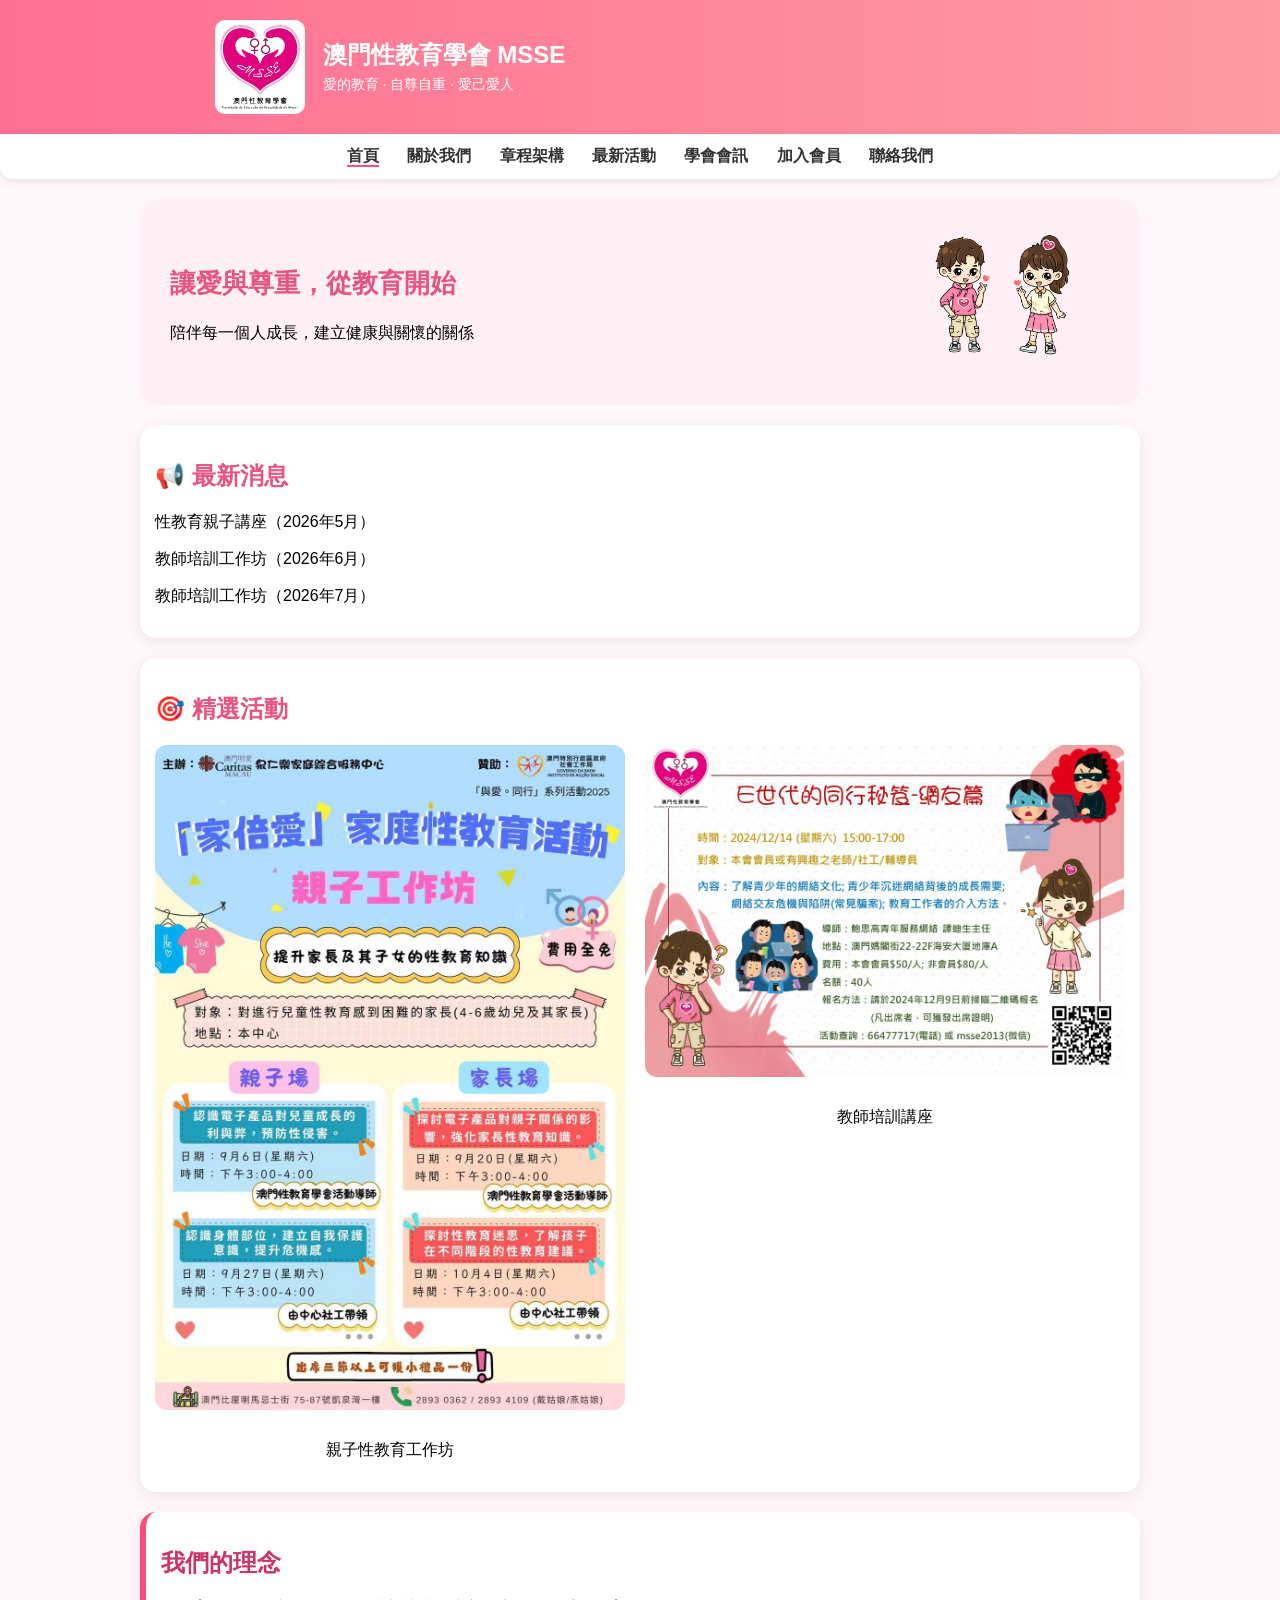
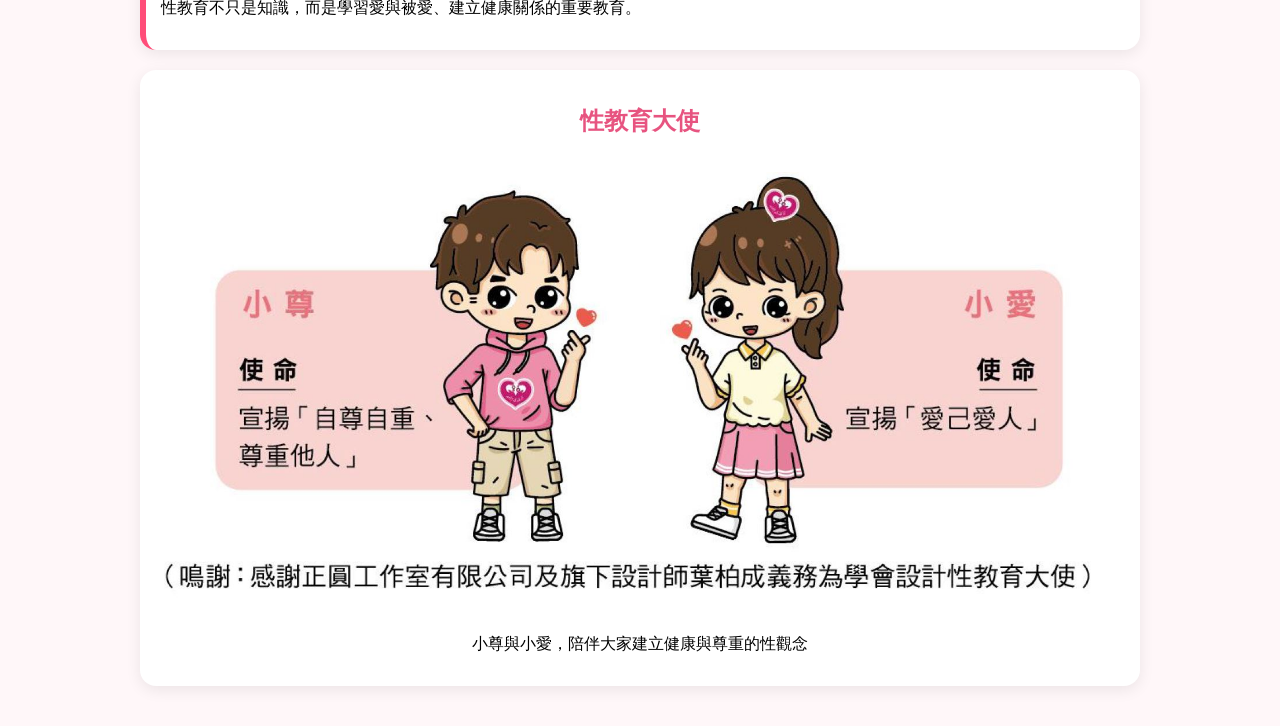
<file: index.html>
<!DOCTYPE html>

<html lang="zh-HK">
<head>
<meta charset="UTF-8">
<meta name="viewport" content="width=device-width, initial-scale=1.0">
<title>MSSE 澳門性教育學會</title>
<link rel="stylesheet" href="css/style.css">
</head>

<body>

<!-- Banner -->

<header class="site-header">
  <div class="header-inner">
    <img src="images/logo.jpg" class="logo">
    <div class="header-text">
      <h1>澳門性教育學會 MSSE</h1>
      <p>愛的教育 · 自尊自重 · 愛己愛人</p>
    </div>
  </div>
</header>

<!-- Menu -->

<nav>
<a href="index.html">首頁</a>
<a href="about.html">關於我們</a>
<a href="constitution.html">章程架構</a>
<a href="events.html">最新活動</a>
<a href="newsletter.html">學會會訊</a>
<a href="membership.html">加入會員</a>
<a href="contact.html">聯絡我們</a>
</nav>

<div class="container">

<!-- ❤️ Hero -->

<div class="hero" id="hero"></div>

<!-- 最新消息 -->

<div class="card">
<h2>📢 最新消息</h2>
<div id="news"></div>
</div>

<!-- 活動 -->

<div class="card">
<h2>🎯 精選活動</h2>
<div class="event-grid" id="events"></div>
</div>

<!-- 理念 -->

<div class="card highlight" id="idea"></div>

<!-- IP -->

<div class="card ip-home" id="ip"></div>


</div>

<script>
const links = document.querySelectorAll("nav a");
const current = window.location.pathname.split("/").pop();

links.forEach(link => {
  const href = link.getAttribute("href");

  if(href === current){
    link.classList.add("active");
  }

  // 🔥 特別處理 event-detail
  if(current.startsWith("event-detail") && href === "events.html"){
    link.classList.add("active");
  }
});
</script>


</body>

<script src="js/home.js"></script>


</html>
</file>
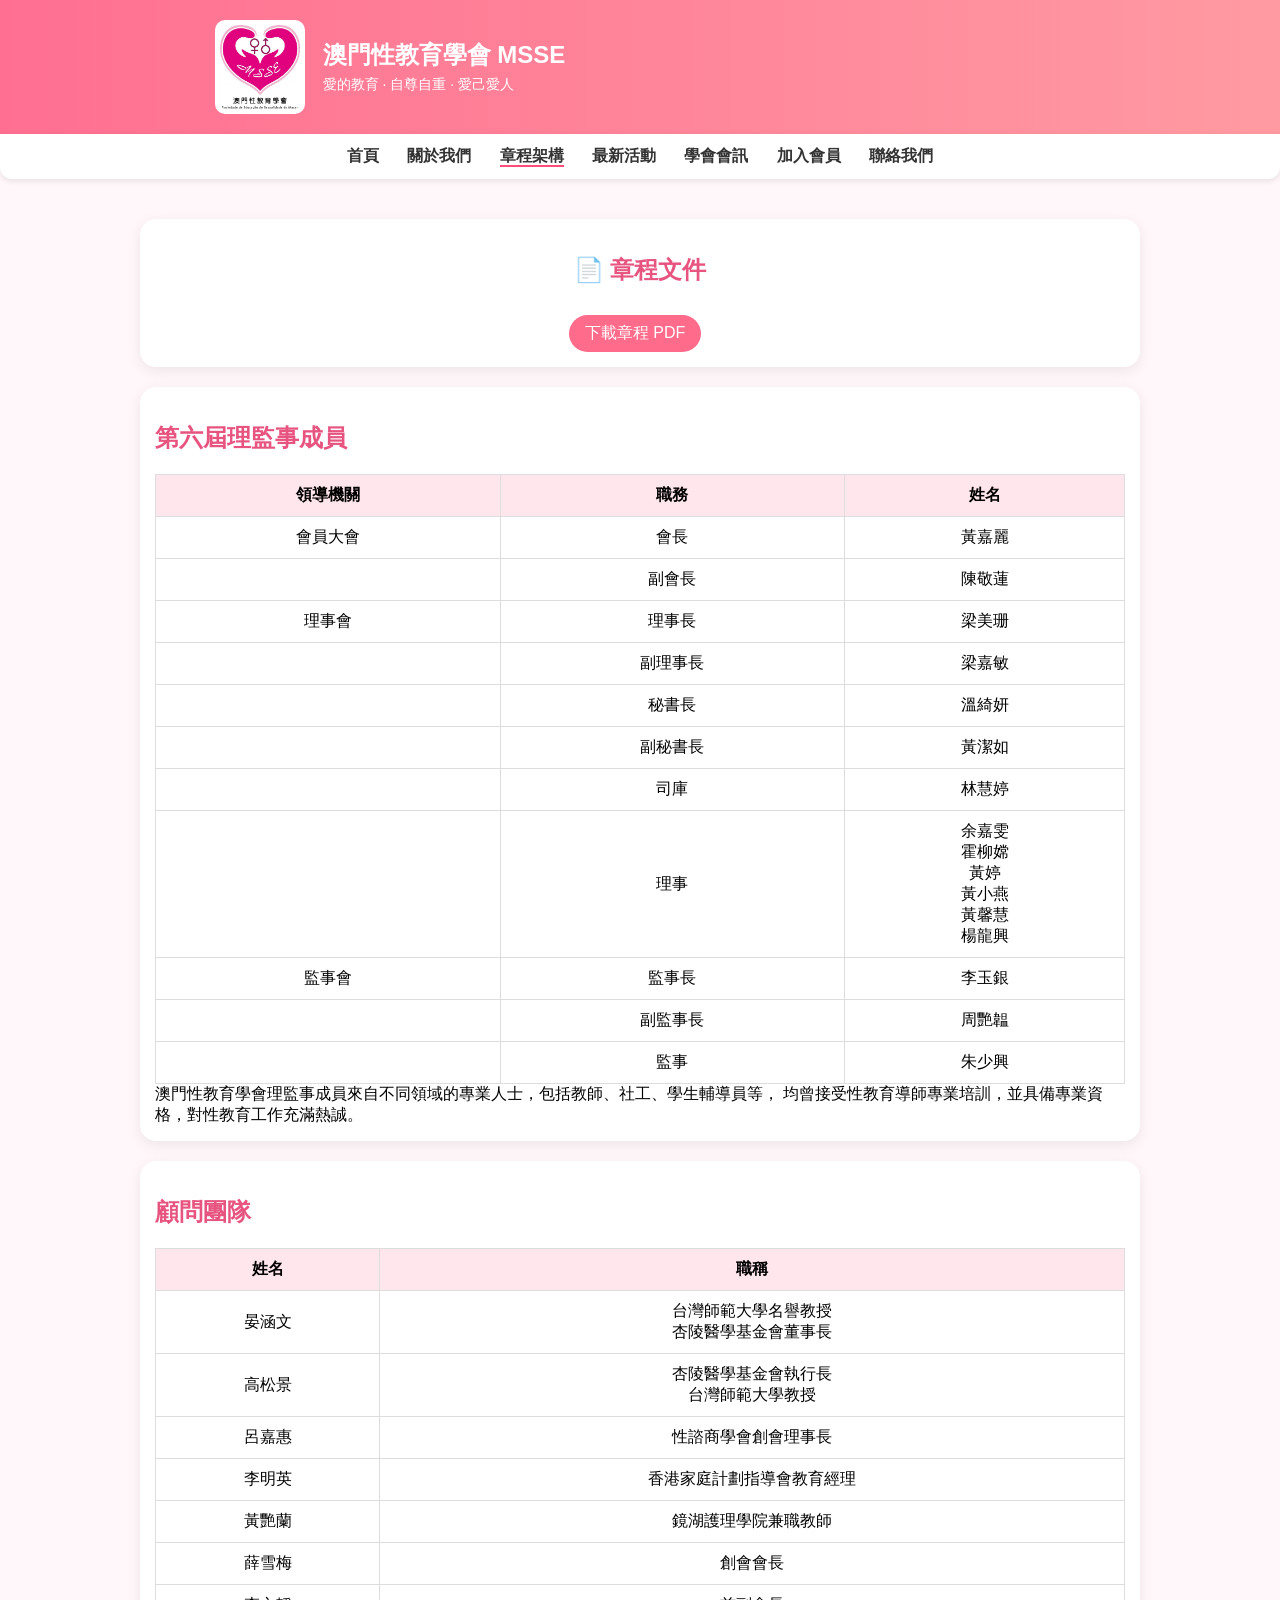
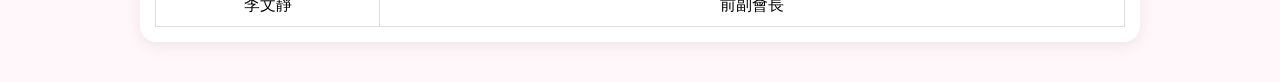
<file: constitution.html>
<!DOCTYPE html>

<html lang="zh-HK">
<head>
  <link rel="stylesheet" href="css/style.css">
<meta charset="UTF-8">
<meta name="viewport" content="width=device-width, initial-scale=1.0">
<title>章程及架構</title>


</head>

<body>

<header class="site-header">
  <div class="header-inner">
  <img src="images/logo.jpg" class="logo">

  <div class="header-text">
    <h1>澳門性教育學會 MSSE</h1>
    <p>愛的教育 · 自尊自重 · 愛己愛人</p>
  </div>
</div>

</header>

<nav>
<a href="index.html">首頁</a>
<a href="about.html">關於我們</a>
<a href="constitution.html">章程架構</a>
<a href="events.html">最新活動</a>
<a href="newsletter.html">學會會訊</a>
<a href="membership.html">加入會員</a>
<a href="contact.html">聯絡我們</a>
</nav>

<div class="container">

<!-- PDF -->

<div class="card" style="text-align:center;">
<h2>📄 章程文件</h2>
<a href="docs/constitution.pdf" class="button">下載章程 PDF</a>
</div>

<!-- 理監事 -->

<div class="card">
<h2>第六屆理監事成員</h2>

<table>
<tr>
<th>領導機關</th>
<th>職務</th>
<th>姓名</th>
</tr>

<tr><td>會員大會</td><td>會長</td><td>黃嘉麗</td></tr>
<tr><td></td><td>副會長</td><td>陳敬蓮</td></tr>

<tr><td>理事會</td><td>理事長</td><td>梁美珊</td></tr>
<tr><td></td><td>副理事長</td><td>梁嘉敏</td></tr>
<tr><td></td><td>秘書長</td><td>溫綺妍</td></tr>
<tr><td></td><td>副秘書長</td><td>黃潔如</td></tr>
<tr><td></td><td>司庫</td><td>林慧婷</td></tr>

<tr><td></td><td>理事</td>
<td>
余嘉雯<br>
霍柳嫦<br>
黃婷<br>
黃小燕<br>
黃馨慧<br>
楊龍興<br>
</td></tr>

<tr><td>監事會</td><td>監事長</td><td>李玉銀</td></tr>
<tr><td></td><td>副監事長</td><td>周艷韞</td></tr>
<tr><td></td><td>監事</td><td>朱少興</td></tr>

</table>

<div class="note">
澳門性教育學會理監事成員來自不同領域的專業人士，包括教師、社工、學生輔導員等，
均曾接受性教育導師專業培訓，並具備專業資格，對性教育工作充滿熱誠。
</div>

</div>

<!-- 顧問 -->

<div class="card">
<h2>顧問團隊</h2>

<table>
<tr>
<th>姓名</th>
<th>職稱</th>
</tr>

<tr><td>晏涵文</td><td>台灣師範大學名譽教授<br>杏陵醫學基金會董事長</td></tr>
<tr><td>高松景</td><td>杏陵醫學基金會執行長<br>台灣師範大學教授</td></tr>
<tr><td>呂嘉惠</td><td>性諮商學會創會理事長</td></tr>
<tr><td>李明英</td><td>香港家庭計劃指導會教育經理</td></tr>
<tr><td>黃艷蘭</td><td>鏡湖護理學院兼職教師</td></tr>
<tr><td>薛雪梅</td><td>創會會長</td></tr>
<tr><td>李文靜</td><td>前副會長</td></tr>

</table>

</div>

</div>
<script>
const links = document.querySelectorAll("nav a");
const current = window.location.pathname.split("/").pop();

links.forEach(link => {
  const href = link.getAttribute("href");

  if(href === current){
    link.classList.add("active");
  }

  // 🔥 特別處理 event-detail
  if(current.startsWith("event-detail") && href === "events.html"){
    link.classList.add("active");
  }
});
</script>

</body>
</html>
</file>
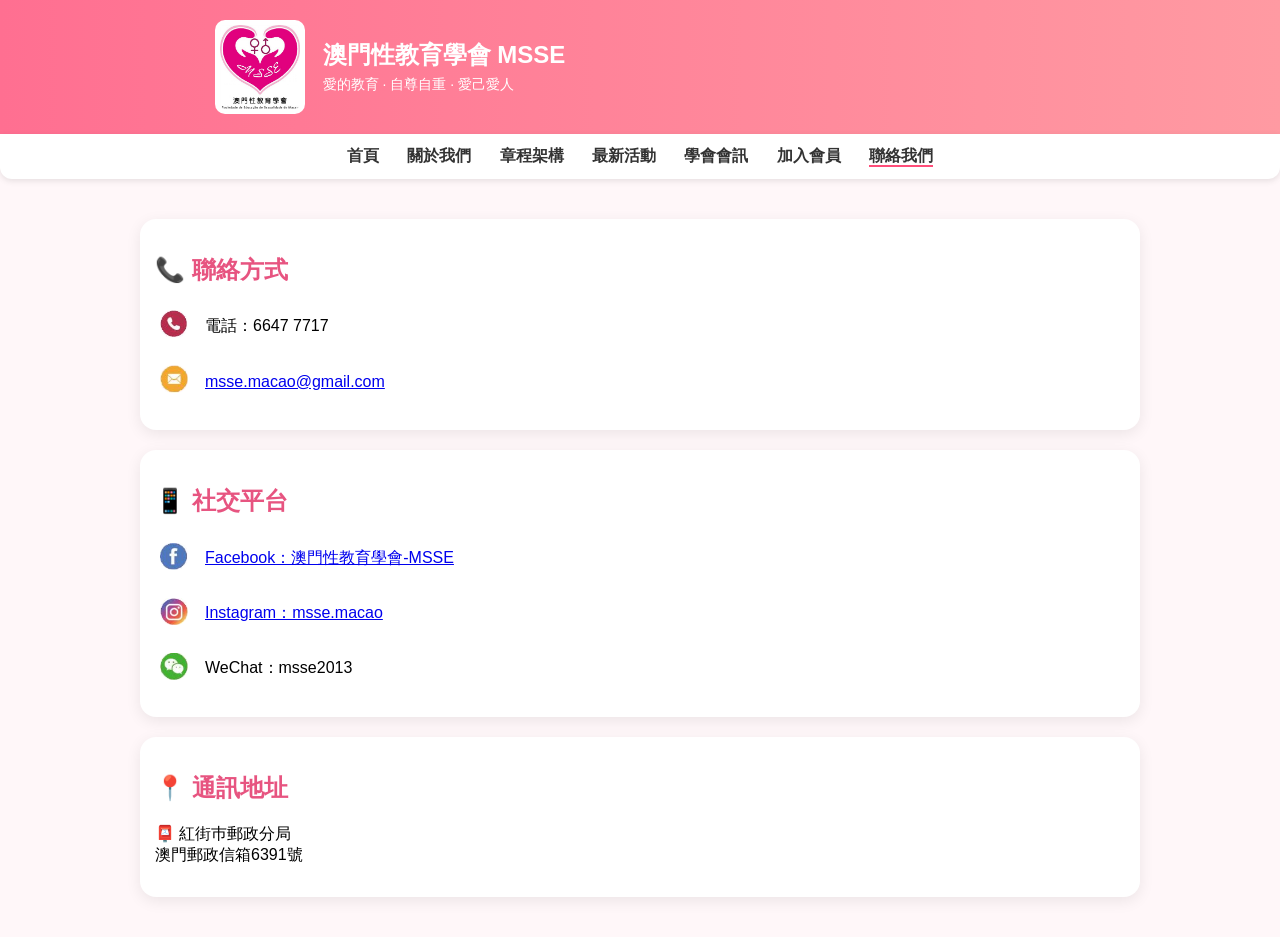
<file: contact.html>
<!DOCTYPE html>

<html lang="zh-HK">
<head>
<meta charset="UTF-8">
<meta name="viewport" content="width=device-width, initial-scale=1.0">
<title>聯絡我們</title>
<link rel="stylesheet" href="css/style.css">
</head>

<body>

<header class="site-header">
  <div class="header-inner">
    <img src="images/logo.jpg" class="logo">
    <div class="header-text">
      <h1>澳門性教育學會 MSSE</h1>
      <p>愛的教育 · 自尊自重 · 愛己愛人</p>
    </div>
  </div>
</header>

<nav>
<a href="index.html">首頁</a>
<a href="about.html">關於我們</a>
<a href="constitution.html">章程架構</a>
<a href="events.html">最新活動</a>
<a href="newsletter.html">學會會訊</a>
<a href="membership.html">加入會員</a>
<a href="contact.html">聯絡我們</a>
</nav>

<div class="container">

<!-- 聯絡方式 -->

<div class="card">
<h2>📞 聯絡方式</h2>

<div class="contact-row">
<img src="images/icon_phone.jpg" class="contact-icon"> 電話：6647 7717
</div>

<div class="contact-row">
<img src="images/icon_email.jpg" class="contact-icon"> 
<a href="mailto:msse.macao@gmail.com">msse.macao@gmail.com</a>
</div>


</div>

<!-- 社交平台 -->
<div class="card">
<h2>📱 社交平台</h2>

<div class="contact-row">
<img src="images/icon_fb.jpg" class="contact-icon">
 <span><a href="https://www.facebook.com/profile.php?id=100083356848040" target="_blank">
Facebook：澳門性教育學會-MSSE
</a></span>
</div>

<div class="contact-row">
<img src="images/icon_ig.jpg" class="contact-icon">
<span><a href="https://www.instagram.com/msse.macao" target="_blank">
Instagram：msse.macao
</a></span>
</div>

<div class="contact-row">
<img src="images/icon_wechat.jpg" class="contact-icon">
<span>WeChat：msse2013</span>
</div>

</div>

<!-- 地址 -->

<div class="card">
<h2>📍 通訊地址</h2>

<p>
📮 紅街巿郵政分局<br>
澳門郵政信箱6391號
</p>

</div>

</div>
<script>
const links = document.querySelectorAll("nav a");
const current = window.location.pathname.split("/").pop();

links.forEach(link => {
  const href = link.getAttribute("href");

  if(href === current){
    link.classList.add("active");
  }

  // 🔥 特別處理 event-detail
  if(current.startsWith("event-detail") && href === "events.html"){
    link.classList.add("active");
  }
});
</script>

</body>
</html>
</file>
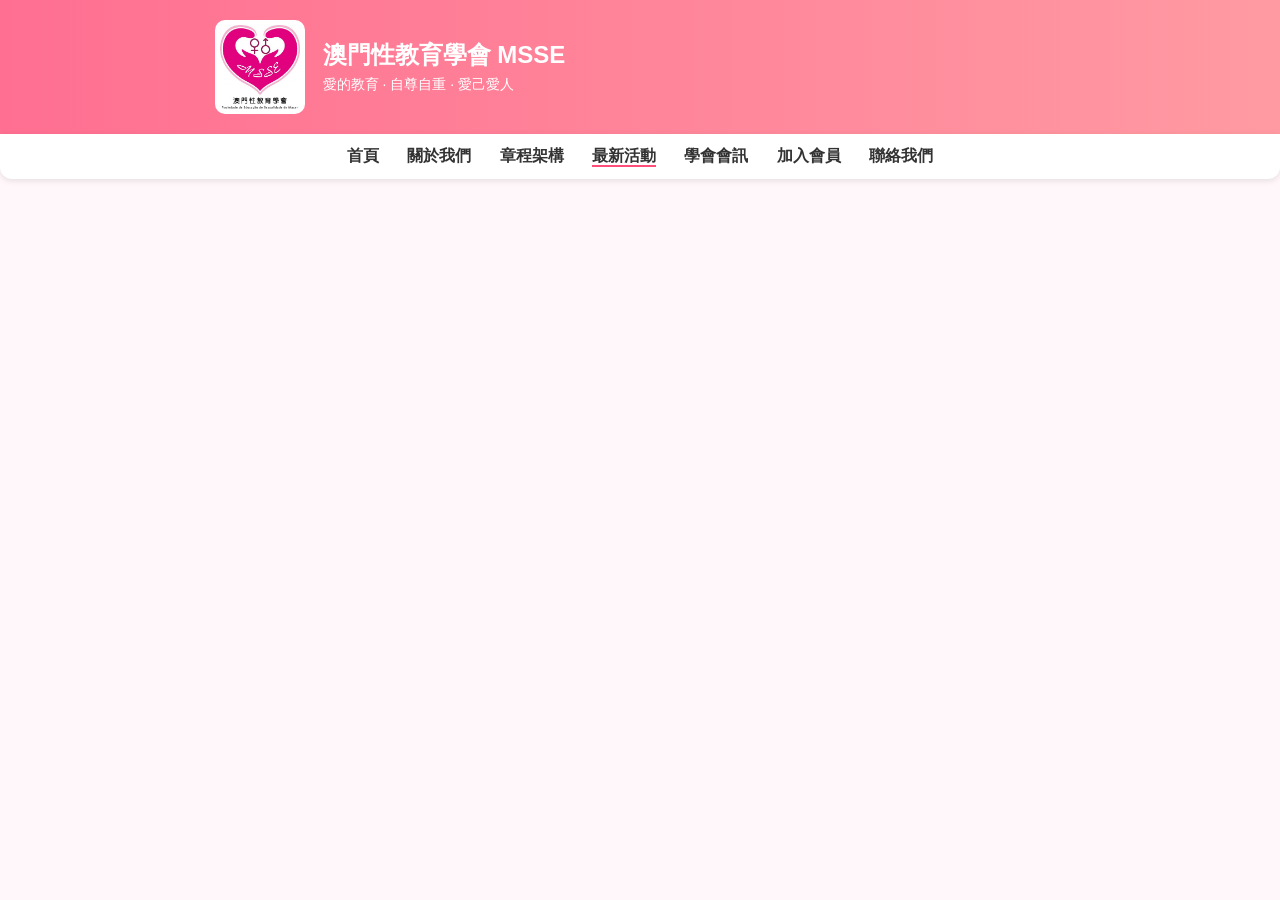
<file: event-detail.html>
<!DOCTYPE html>

<html lang="zh-HK">
<head>
<meta charset="UTF-8">
<meta name="viewport" content="width=device-width, initial-scale=1.0">
<title>活動詳情</title>
<link rel="stylesheet" href="css/style.css">
</head>

<body>

<!-- Banner -->

<header class="site-header">
  <div class="header-inner">
    <img src="images/logo.jpg" class="logo">
    <div class="header-text">
      <h1>澳門性教育學會 MSSE</h1>
      <p>愛的教育 · 自尊自重 · 愛己愛人</p>
    </div>
  </div>
</header>

<!-- Menu -->

<nav>
<a href="index.html">首頁</a>
<a href="about.html">關於我們</a>
<a href="constitution.html">章程架構</a>
<a href="events.html">最新活動</a>
<a href="newsletter.html">學會會訊</a>
<a href="membership.html">加入會員</a>
<a href="contact.html">聯絡我們</a>
</nav>

<!-- 內容 -->

<div class="container" id="detail"></div>

<script>
var data = [
  {
    id: "event1",
    title: "親子性教育工作坊",
    date: "2026-05-10",
    desc: "透過互動活動學習健康性觀念",
    image: "images/events/event1.jpg",
    link: "https://forms.gle/xxxx",
    status: "upcoming"
  },
  {
    id: "event2",
    title: "教師培訓講座",
    date: "2026-03-01",
    desc: "提升教學技巧與課程設計",
    image: "images/events/event2.jpg",
    link: "https://forms.gle/xxxx",
    status: "past"
  }
];

var params = new URLSearchParams(window.location.search);
var id = params.get("id");

for(var i=0;i<data.length;i++){
  if(data[i].id === id){
    var e = data[i];

    var html = "";
    html += "<h2>" + e.title + "</h2>";
    html += "<img src='" + e.image + "' class='poster'>";
    html += "<p>📅 " + e.date + "</p>";
    html += "<p>" + e.desc + "</p>";

   if(e.status === "upcoming" && e.link){
html += "<br><a href='" + e.link + "' class='button' target='_blank'>立即報名</a>";
}
html += "<br><br><a href='events.html' class='button'>← 返回活動</a>";
    document.getElementById("detail").innerHTML = html;
  }
}
</script>
<script>
const links = document.querySelectorAll("nav a");
const current = window.location.pathname.split("/").pop();

links.forEach(link => {
  const href = link.getAttribute("href");

  if(href === current){
    link.classList.add("active");
  }

  // 🔥 特別處理 event-detail
  if(current.startsWith("event-detail") && href === "events.html"){
    link.classList.add("active");
  }
});
</script>

</body>
</html>
</file>
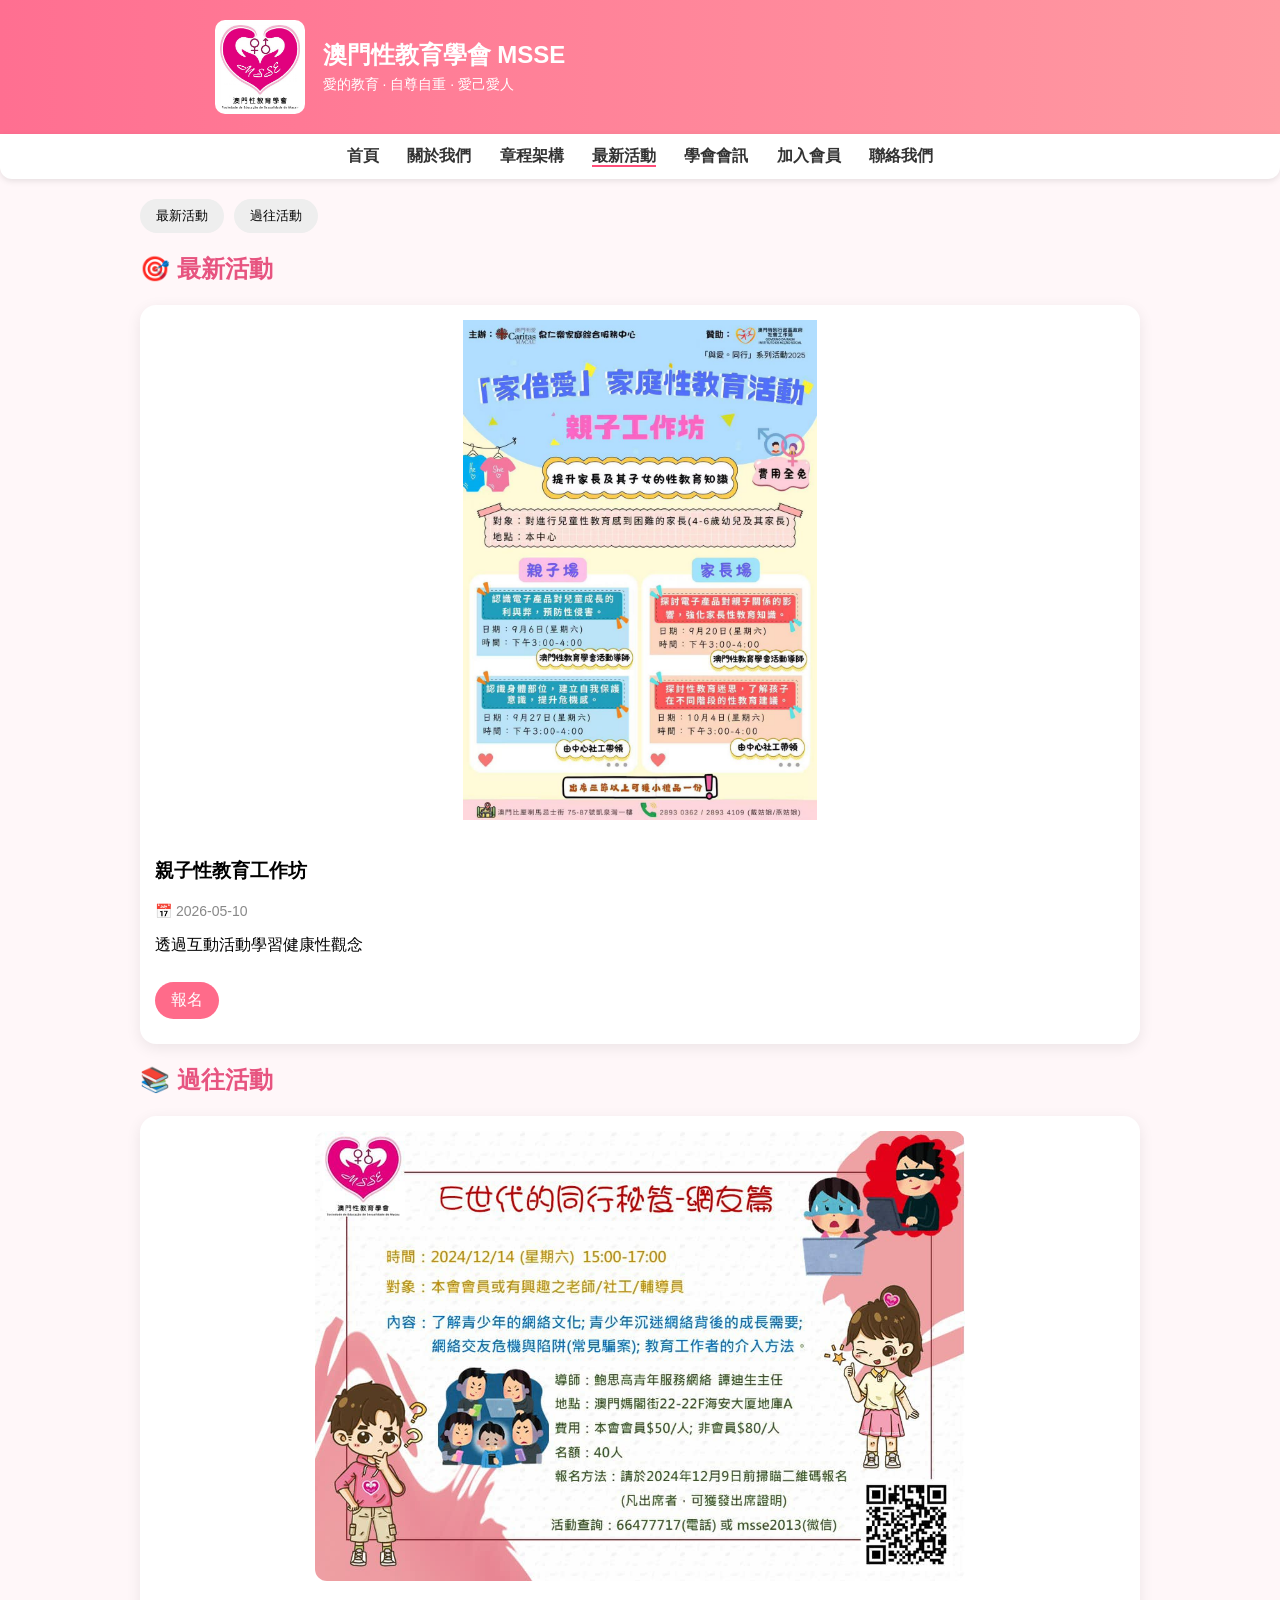
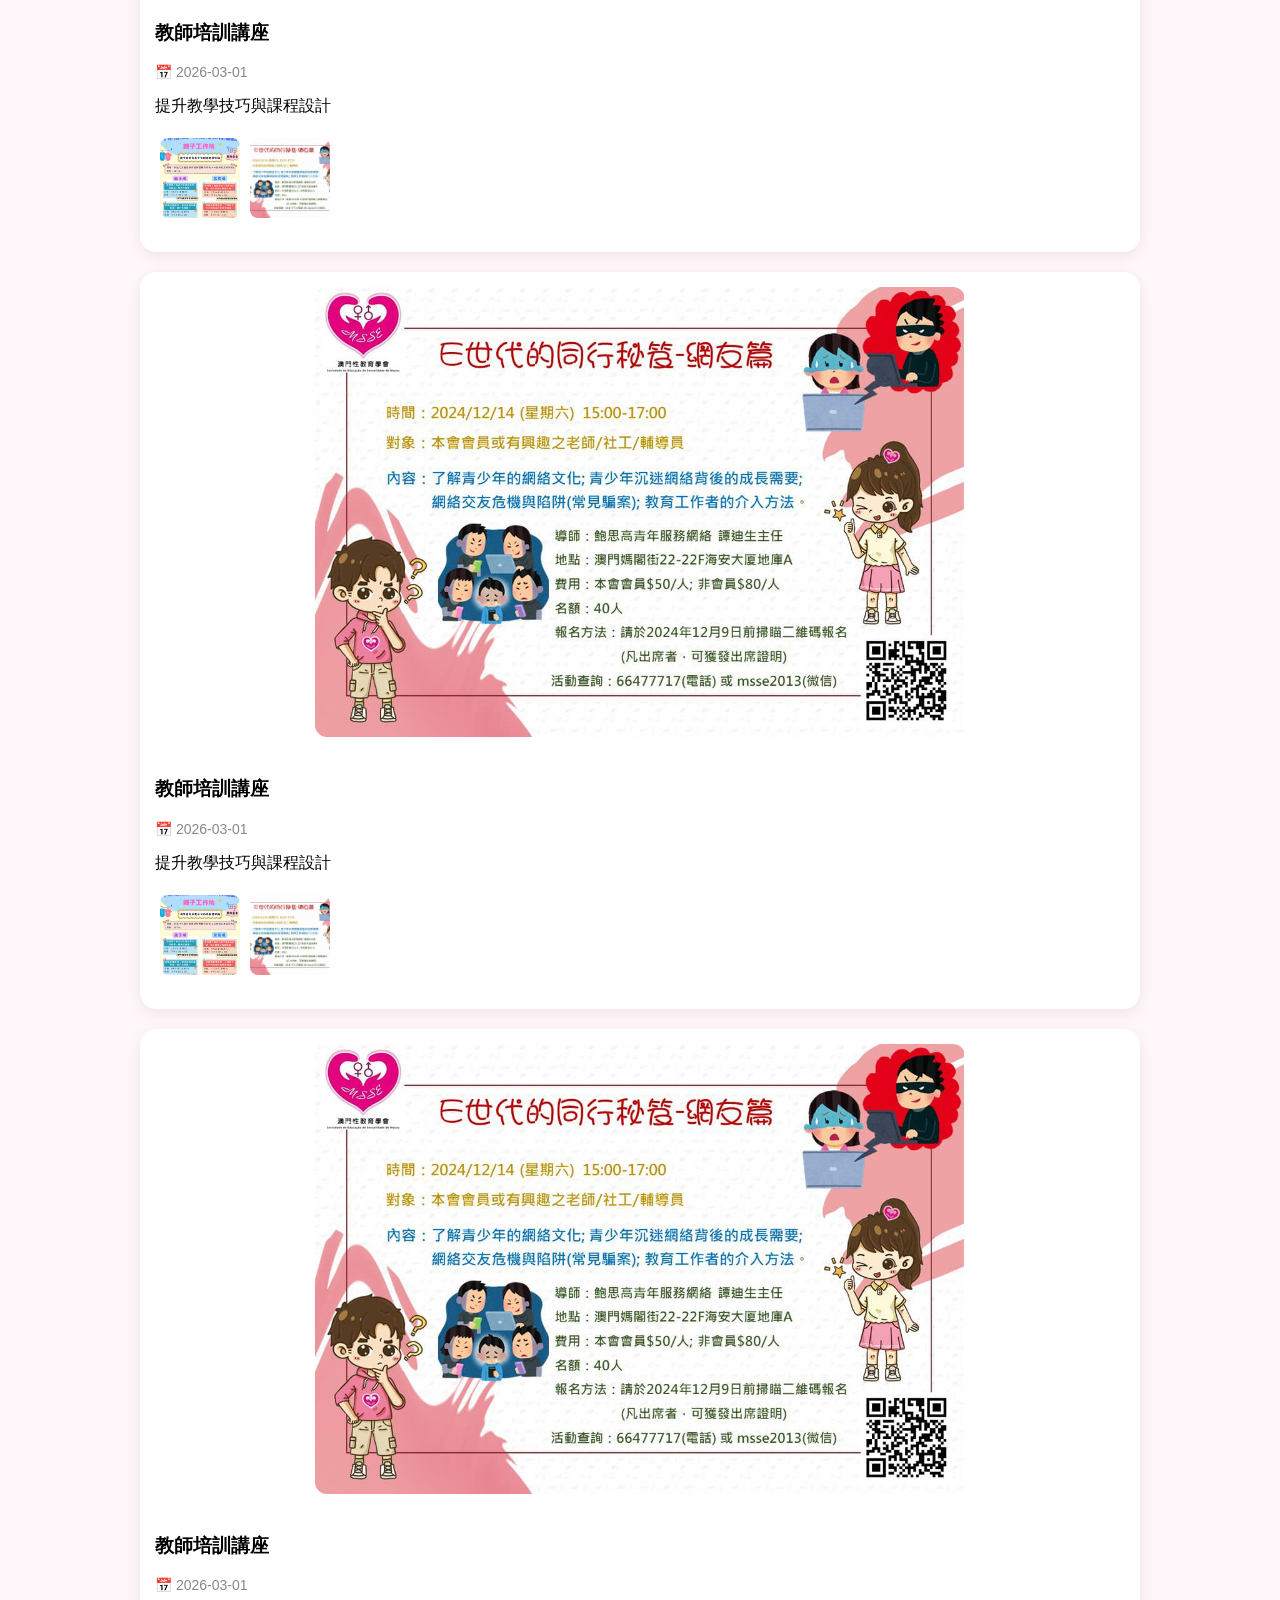
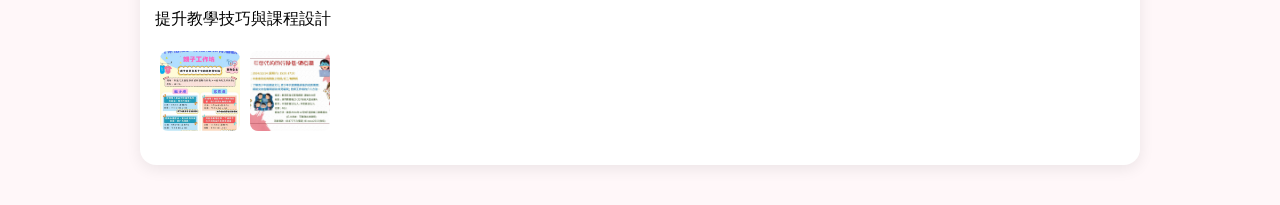
<file: events.html>
<!DOCTYPE html>

<html lang="zh-HK">
<head>
<meta charset="UTF-8">
<meta name="viewport" content="width=device-width, initial-scale=1.0">
<title>活動</title>
<link rel="stylesheet" href="css/style.css">
</head>

<body>

<header class="site-header">
  <div class="header-inner">
    <img src="images/logo.jpg" class="logo">
    <div class="header-text">
      <h1>澳門性教育學會 MSSE</h1>
      <p>愛的教育 · 自尊自重 · 愛己愛人</p>
    </div>
  </div>
</header>

<nav>
<a href="index.html">首頁</a>
<a href="about.html">關於我們</a>
<a href="constitution.html">章程架構</a>
<a href="events.html">最新活動</a>
<a href="newsletter.html">學會會訊</a>
<a href="membership.html">加入會員</a>
<a href="contact.html">聯絡我們</a>
</nav>

<div class="container">
<div class="tabs">
  <button onclick="showTab('upcoming')">最新活動</button>
  <button onclick="showTab('past')">過往活動</button>
</div>
<h2>🎯 最新活動</h2>
<div id="upcoming"></div>

<h2>📚 過往活動</h2>
<div id="past"></div>

</div>

<script src="js/events.js"></script>
<div id="lightbox" onclick="closeLightbox()">
  <img id="lightbox-img">
</div>


<script>
const links = document.querySelectorAll("nav a");
const current = window.location.pathname.split("/").pop();

links.forEach(link => {
  const href = link.getAttribute("href");

  if(href === current){
    link.classList.add("active");
  }

  // 🔥 特別處理 event-detail
  if(current.startsWith("event-detail") && href === "events.html"){
    link.classList.add("active");
  }
});
</script>

</body>
</html>
</file>
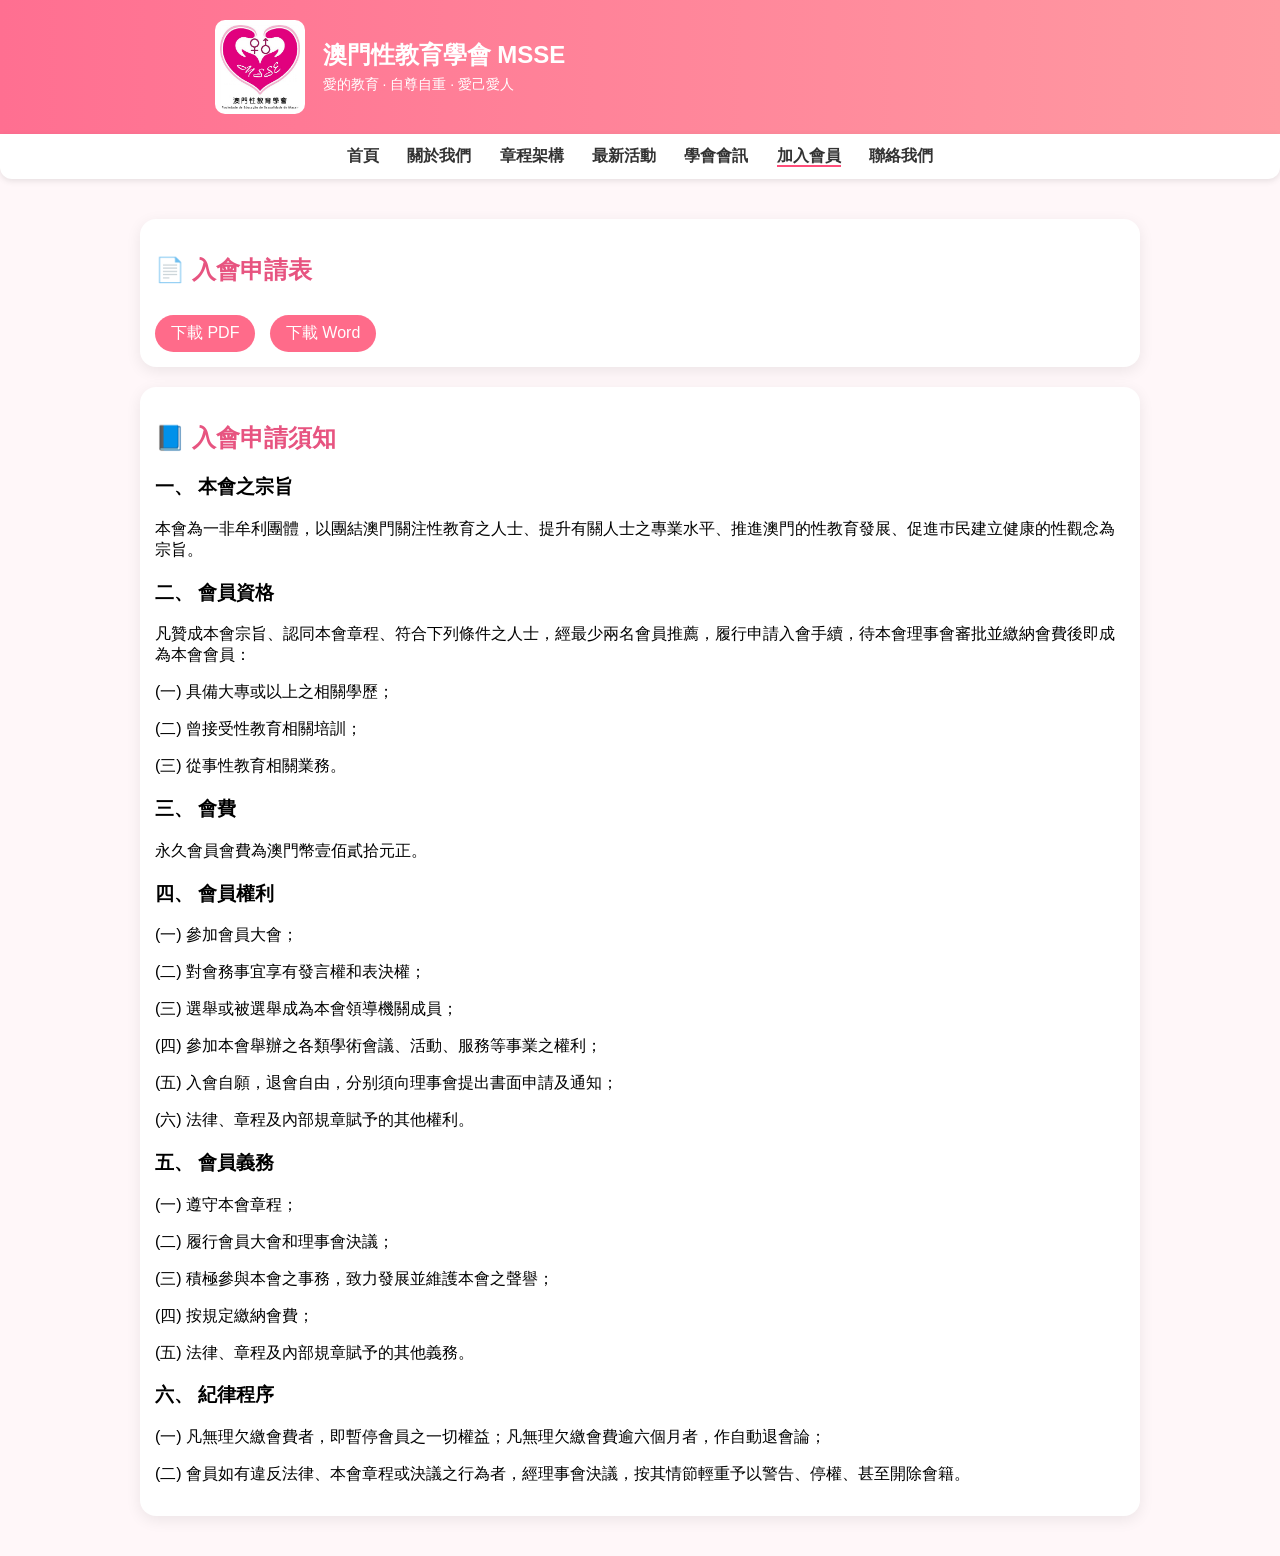
<file: membership.html>
<!DOCTYPE html>

<html lang="zh-HK">
<head>
<meta charset="UTF-8">
<meta name="viewport" content="width=device-width, initial-scale=1.0">
<title>加入會員</title>


</head>

<body>

<link rel="stylesheet" href="css/style.css">

<header class="site-header">
  <div class="header-inner">
    <img src="images/logo.jpg" class="logo">
    <div class="header-text">
      <h1>澳門性教育學會 MSSE</h1>
      <p>愛的教育 · 自尊自重 · 愛己愛人</p>
    </div>
  </div>
</header>

<nav>
<a href="index.html">首頁</a>
<a href="about.html">關於我們</a>
<a href="constitution.html">章程架構</a>
<a href="events.html">最新活動</a>
<a href="newsletter.html">學會會訊</a>
<a href="membership.html">加入會員</a>
<a href="contact.html">聯絡我們</a>
</nav>

<div class="container">

<div class="card">
<h2>📄 入會申請表</h2>

<div>
  <a href="docs/msse_application.pdf" class="button">下載 PDF</a>
  <a href="docs/msse_application.docx" class="button">下載 Word</a>
</div>

</div>

<div class="card">
<h2>📘 入會申請須知</h2>

<h3>一、 本會之宗旨</h3>
<p>本會為一非牟利團體，以團結澳門關注性教育之人士、提升有關人士之專業水平、推進澳門的性教育發展、促進巿民建立健康的性觀念為宗旨。</p>

<h3>二、 會員資格</h3>
<p>凡贊成本會宗旨、認同本會章程、符合下列條件之人士，經最少兩名會員推薦，履行申請入會手續，待本會理事會審批並繳納會費後即成為本會會員：</p>

<p>(一) 具備大專或以上之相關學歷；</p>
<p>(二) 曾接受性教育相關培訓；</p>
<p>(三) 從事性教育相關業務。</p>

<h3>三、 會費</h3>
<p>永久會員會費為澳門幣壹佰貳拾元正。</p>

<h3>四、 會員權利</h3>
<p>(一) 參加會員大會；</p>
<p>(二) 對會務事宜享有發言權和表決權；</p>
<p>(三) 選舉或被選舉成為本會領導機關成員；</p>
<p>(四) 參加本會舉辦之各類學術會議、活動、服務等事業之權利；</p>
<p>(五) 入會自願，退會自由，分别須向理事會提出書面申請及通知；</p>
<p>(六) 法律、章程及內部規章賦予的其他權利。</p>

<h3>五、 會員義務</h3>
<p>(一) 遵守本會章程；</p>
<p>(二) 履行會員大會和理事會決議；</p>
<p>(三) 積極參與本會之事務，致力發展並維護本會之聲譽；</p>
<p>(四) 按規定繳納會費；</p>
<p>(五) 法律、章程及內部規章賦予的其他義務。</p>

<h3>六、 紀律程序</h3>
<p>(一) 凡無理欠繳會費者，即暫停會員之一切權益；凡無理欠繳會費逾六個月者，作自動退會論；</p>
<p>(二) 會員如有違反法律、本會章程或決議之行為者，經理事會決議，按其情節輕重予以警告、停權、甚至開除會籍。</p>

</div>

</div>

<script>
const links = document.querySelectorAll("nav a");
const current = window.location.pathname.split("/").pop();

links.forEach(link => {
  const href = link.getAttribute("href");

  if(href === current){
    link.classList.add("active");
  }

  // 🔥 特別處理 event-detail
  if(current.startsWith("event-detail") && href === "events.html"){
    link.classList.add("active");
  }
});
</script>


</body>
</html>
</file>
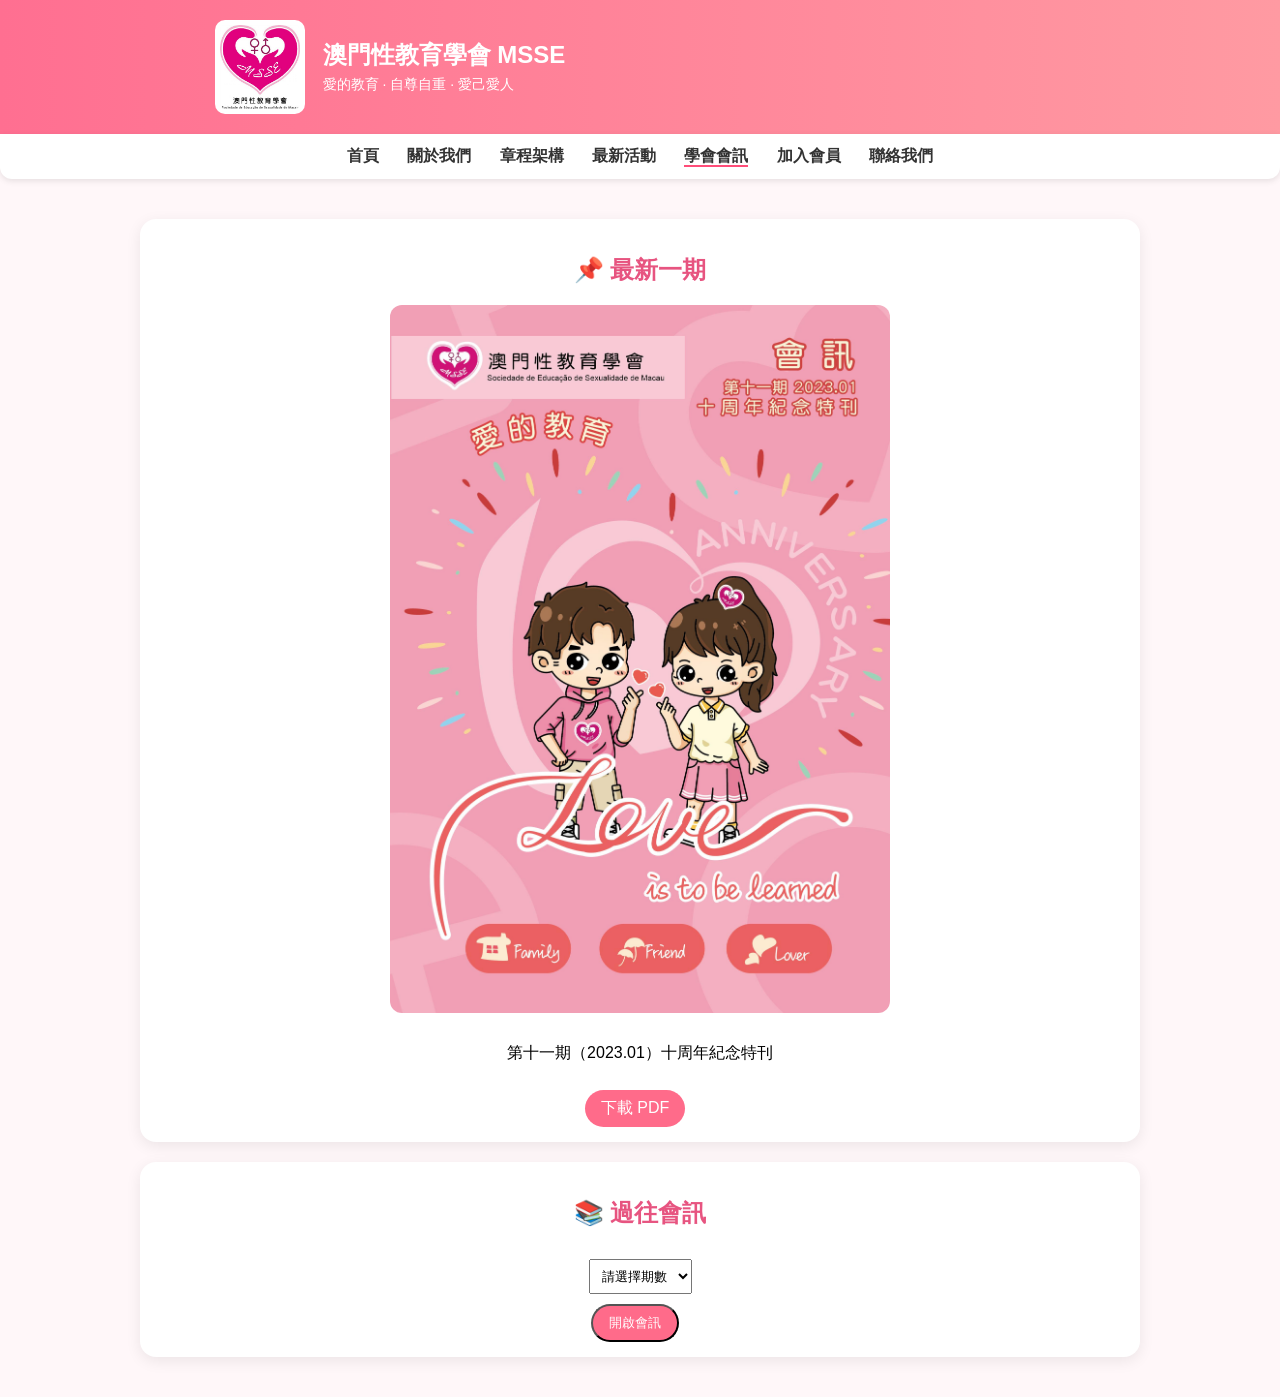
<file: newsletter.html>
<!DOCTYPE html>

<html lang="zh-HK">
<head>
<meta charset="UTF-8">
<meta name="viewport" content="width=device-width, initial-scale=1.0">
<title>MSSE會訊</title>



<script>
function openOldNewsletter(){
  var file = document.getElementById("oldSelect").value;
  if(file){
    window.open(file, "_blank");
  }
}
</script>

</head>

<body>

<link rel="stylesheet" href="css/style.css">

<header class="site-header">
  <div class="header-inner">
    <img src="images/logo.jpg" class="logo">
    <div class="header-text">
      <h1>澳門性教育學會 MSSE</h1>
      <p>愛的教育 · 自尊自重 · 愛己愛人</p>
    </div>
  </div>
</header>

<nav>
<a href="index.html">首頁</a>
<a href="about.html">關於我們</a>
<a href="constitution.html">章程架構</a>
<a href="events.html">最新活動</a>
<a href="newsletter.html">學會會訊</a>
<a href="membership.html">加入會員</a>
<a href="contact.html">聯絡我們</a>
</nav>

<div class="container">

<!-- 最新一期 -->

<div class="card news-center">
<h2>📌 最新一期</h2>

<a href="docs/newsletter11.pdf" target="_blank">
<img src="images/newsletter_latest.jpg" class="cover">
</a>

<p>第十一期（2023.01）十周年紀念特刊</p>

<a href="docs/newsletter11.pdf" class="button" target="_blank">下載 PDF</a>

</div>

<!-- 舊會訊 -->

<div class="card news-center">
<h2>📚 過往會訊</h2>

<select id="oldSelect">
<option value="">請選擇期數</option>
<option value="docs/newsletter10.pdf">第十期</option>
<option value="docs/newsletter9.pdf">第九期</option>
<option value="docs/newsletter8.pdf">第八期</option>
<option value="docs/newsletter7.pdf">第七期</option>
<option value="docs/newsletter6.pdf">第六期</option>
<option value="docs/newsletter5.pdf">第五期</option>
<option value="docs/newsletter4.pdf">第四期</option>
<option value="docs/newsletter3.pdf">第三期</option>
<option value="docs/newsletter2.pdf">第二期</option>
<option value="docs/newsletter1.pdf">第一期</option>
</select>

<br>

<button class="button" onclick="openOldNewsletter()">開啟會訊</button>

</div>

</div>

<script>
const links = document.querySelectorAll("nav a");
const current = window.location.pathname.split("/").pop();

links.forEach(link => {
  const href = link.getAttribute("href");

  if(href === current){
    link.classList.add("active");
  }

  // 🔥 特別處理 event-detail
  if(current.startsWith("event-detail") && href === "events.html"){
    link.classList.add("active");
  }
});
</script>


</body>
</html>
</file>
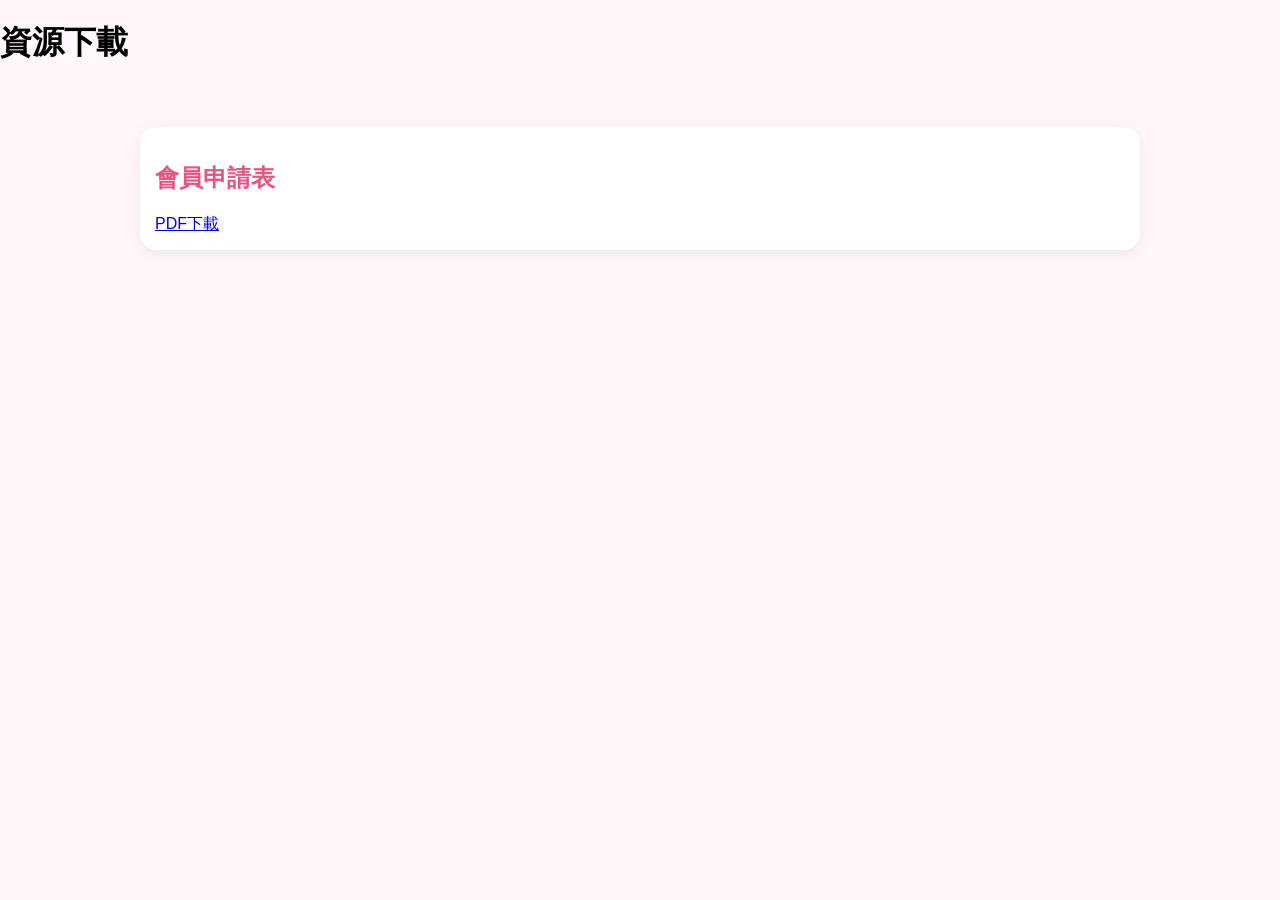
<file: resources.html>
<!DOCTYPE html>

<html lang="zh-HK">
<head>
<meta charset="UTF-8">
<title>資源下載</title>
<link rel="stylesheet" href="css/style.css">
</head>

<body>

<header><h1>資源下載</h1></header>

<div class="container">

<div class="card">
<h2>會員申請表</h2>
<a href="docs/application.pdf">PDF下載</a>
</div>

</div>

</body>
</html>
</file>
<file: css/style.css>
/* ===== 基本 ===== */
body {
margin:0;
font-family: Arial, sans-serif;
background:#f5f5f5;
}

/* ===== Banner（統一 index） ===== */
.site-header {
background: linear-gradient(90deg, #ff4d79, #ff7a9c);
color:white;
padding:20px 50px;
}

.header-inner {
max-width:1000px;
margin:auto;
display:flex;
align-items:center;
justify-content:center;
gap:18px;
transform: translateX(-25%);
}

.logo {
width:80px;
background:white;
padding:5px;
border-radius:10px;
}

.header-text h1 {
margin:0;
font-size:24px;
}

.header-text p {
margin:5px 0 0;
font-size:14px;
}

/* ===== Menu ===== */
nav {
background:white;
padding:12px;
text-align:center;
box-shadow:0 2px 6px rgba(0,0,0,0.1);
}

nav a {
margin:0 12px;
text-decoration:none;
color:#333;
font-weight:bold;
}

nav a:hover {
color:#ff4d79;
}

/* ===== Layout ===== */
.container {
max-width:1000px;
margin:auto;
padding:20px;
}



/* ===== 標題 ===== */
h2 {
color:#ff4d79;
}

/* ===== Button ===== */
.button {
display:inline-block;
padding:10px 15px;
background:#ff4d79;
color:white;
text-decoration:none;
border-radius:5px;
}

.button:hover {
background:#e0436c;
}


/* ===== Table ===== */
table {
width:100%;
border-collapse:collapse;
margin-top:10px;
}

th, td {
border:1px solid #ddd;
padding:10px;
text-align:center;
}

th {
background:#ffe6ec;
}

/* ===== Highlight（about） ===== */
.highlight {
background:#ffe6ec;
border-left:6px solid #ff4d79;
padding:15px;
}

.highlight h2 {
color:#cc3366;
}

/* ===== 中央對齊 ===== */
.center {
text-align:center;
}

/* ===== about圖片 ===== */
.about-img {
max-width:500px;
margin-top:10px;
}

/* ===== Newsletter ===== */
.cover {
max-width:500px;
cursor:pointer;
}

select {
padding:8px;
margin-top:10px;
}

/* ===== 手機 ===== */
@media (max-width:768px){
.header-inner {
flex-direction:column;
text-align:center;
transform:none;
}

.logo {
width:95px;
}

.header-text h1 {
font-size:20px;
}
}

/* ===== Newsletter 專用 ===== */
.news-center {
text-align:center;
}
.button {
display:inline-block;
padding:10px 15px;
background:#ff4d79;
color:white;
text-decoration:none;
border-radius:6px;
margin-right:10px;   /* 🔥 按鈕間距 */
margin-top:10px;
}

.button:hover {
background:#e0436c;
}
.row a {
color:#333;
text-decoration:none;
}

.row a:hover {
color:#ff4d79;
text-decoration:underline;
}
/* Contact row */
.row {
display:flex;
align-items:center;
margin:12px 0;
font-size:15px;
}

.row img {
width:20px;
margin-right:10px;
}

/* 連結 */
.row a {
color:#333;
text-decoration:none;
}

.row a:hover {
color:#ff4d79;
text-decoration:underline;
}







/* ===== 整體背景 ===== */
body {
background:#fff7f9;
}

/* ===== Banner ===== */
.site-header {
background: linear-gradient(90deg, #ff6f91, #ff9aa2);
}

/* ===== 卡片（柔和） ===== */
.card {
background:white;
border-radius:16px;
box-shadow:0 6px 20px rgba(0,0,0,0.05);
padding:20px;
}

/* ===== 標題 ===== */
h2 {
color:#e75480;
}

/* ===== 按鈕 ===== */
.button {
background:#ff6f91;
border-radius:20px;
}

.button:hover {
background:#e75480;
}

/* ===== Menu ===== */
nav {
border-radius:0 0 12px 12px;
}

/* ===== 小動畫（重點🔥） */
.card:hover {
transform: translateY(-3px);
transition:0.2s;
}


/* ===== Hero ===== */
.hero {
display:flex;
align-items:center;
justify-content:space-between;
background:#fff0f5;
padding:30px;
border-radius:20px;
margin-bottom:20px;
}

.hero-text h2 {
color:#e75480;
font-size:26px;
}

.hero-text p {
margin-top:10px;
}

.hero-img {
width:220px;
}

/* ===== 活動 ===== */
.event-grid {
display:flex;
gap:20px;
margin-top:15px;
}

.event-item {
flex:1;
text-align:center;
}

.event-item img {
width:100%;
border-radius:12px;
}

/* ===== IP首頁 ===== */
.ip-home {
text-align:center;
}

.ip-main {
width:250px;
margin:15px 0;
}

/* ===== 手機 ===== */
@media (max-width:768px){
.hero {
flex-direction:column;
text-align:center;
}

.hero-img {
width:180px;
margin-top:15px;
}

.event-grid {
flex-direction:column;
}
}
.card img {
width:100%;
border-radius:10px;
margin-bottom:10px;
}

.gallery {
margin-top:10px;
}

.gallery img {
width:80px;
margin:5px;
border-radius:6px;
}
/* 卡片 */
.card {
background: #fff;
border-radius: 16px;
padding: 15px;
margin: 20px 0;
box-shadow: 0 4px 15px rgba(0,0,0,0.08);
transition: 0.3s;
}

.card:hover {
transform: translateY(-5px);
box-shadow: 0 10px 25px rgba(0,0,0,0.15);
}

/* 圖片 */
.card img {
width: 100%;
border-radius: 12px;
cursor: pointer;
}

/* 內容 */
.content {
padding: 10px 0;
}

.date {
color: #888;
font-size: 14px;
}

/* 按鈕 */
.button {
display: inline-block;
margin-top: 10px;
padding: 8px 16px;
background: #ff6b8a;
color: #fff;
border-radius: 20px;
text-decoration: none;
transition: 0.3s;
}

.button:hover {
background: #ff3d6e;
}

/* gallery */
.gallery img {
width: 80px;
margin: 5px;
border-radius: 8px;
cursor: pointer;
}

/* lightbox */
#lightbox {
display: none;
position: fixed;
top: 0;
left: 0;
width: 100%;
height: 100%;
background: rgba(0,0,0,0.8);
justify-content: center;
align-items: center;
z-index: 999;
}

#lightbox img {
max-width: 90%;
max-height: 90%;
border-radius: 10px;
}
.tabs {
display:flex;
gap:10px;
margin-bottom:20px;
}

.tabs button {
padding:8px 16px;
border:none;
border-radius:20px;
background:#eee;
cursor:pointer;
}

.tabs button:hover {
background:#ff6b8a;
color:white;
}

#upcoming .poster,
#past .poster {
width: 100%;
max-height: 500px;
object-fit: contain;
background: white;
border-radius: 12px;
}


#past .gallery img {
width: 80px;
height: 80px;
object-fit: cover;
}

.contact-icon {
width: 40px;
height: 40px;
object-fit: contain;
margin: 5px;
}

.contact-row {
display: flex;
align-items: center;
gap: 12px;
margin: 12px 0;
}

/* icon 控制 */
.contact-icon {
width: 28px;     /* 🔥 核心：縮細 */
height: 28px;
object-fit: contain;
}

/* 文字 */
.contact-row span {
font-size: 16px;
}

.card .contact-icon {
width: 28px !important;
height: 28px !important;
}
.event-item {
  transition: 0.2s;
}

.event-item:hover {
  transform: translateY(-5px);
}

.poster {
width: 100%;
max-width: 650px;   /* 🔥 控制大小 */
display: block;
margin: 0 auto 20px; /* 🔥 置中 */
border-radius: 12px;
}
nav a {
  position: relative;
}

nav a.active::after {
  content: "";
  position: absolute;
  left: 0;
  bottom: -3px;
  width: 100%;
  height: 2px;
  background: #ff4d79;
}
</file>
